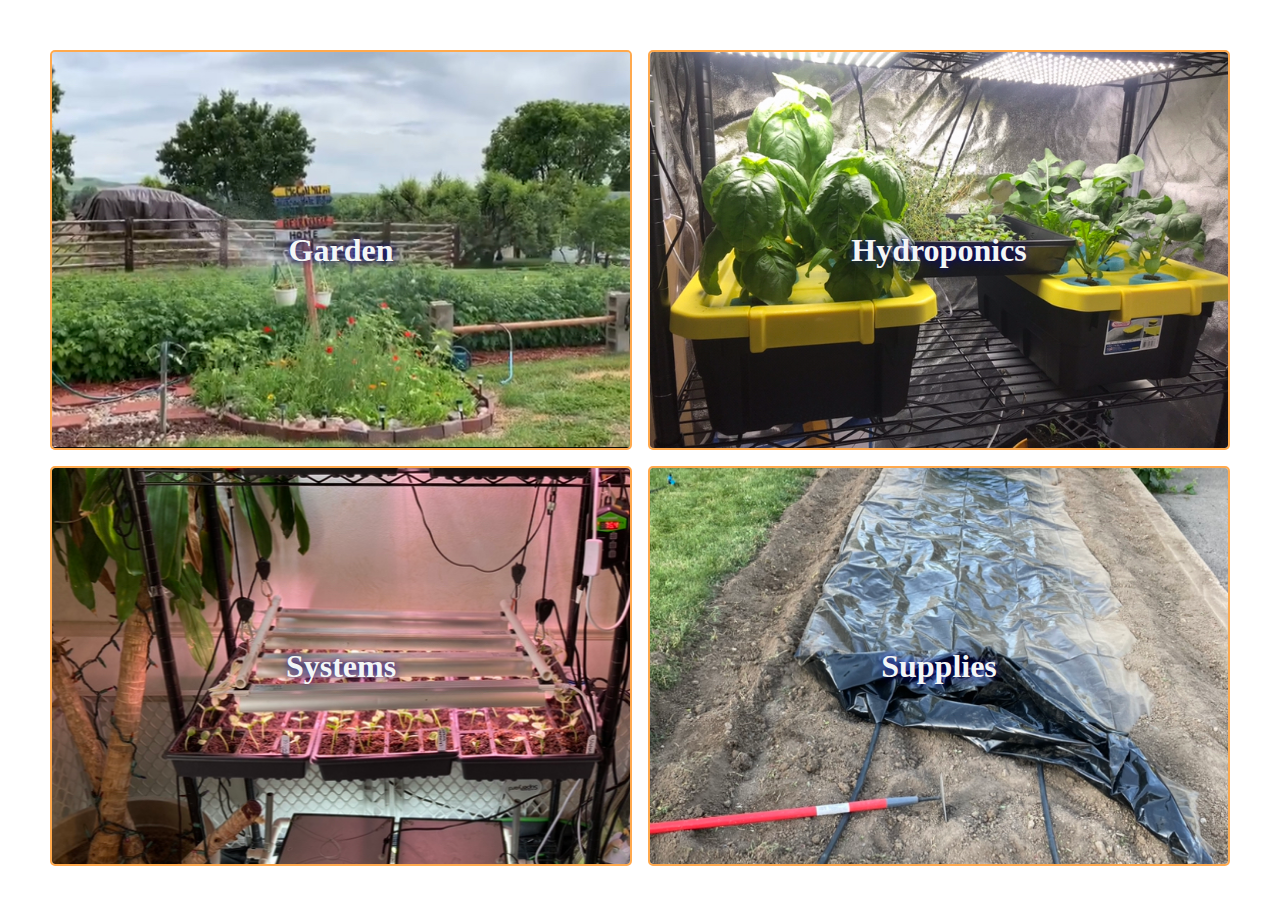
<file: Animations/index.html>
<html>
  <head>
    <meta name="viewport" content="width=device-width, initial-scale=1" />
    <link rel="stylesheet" href="styles.css" />
  </head>
  <body>
    <div class="wrapper">
      <div class="Garden">
        <img src="images/raspberry-garden.jpg" /><span>Garden</span>
        <div class="hide"><button>Learn More</button></div>
      </div>
      <div class="Hydroponics">
        <img src="images/Kratky.jpg" /><span>Hydroponics</span>
        <div class="hide"><button>Learn More</button></div>
      </div>
      <div class="Systems">
        <img src="images/seed-starter-shelf.jpg" /><span>Systems</span>
        <div class="hide"><button>Learn More</button></div>
      </div>
      <div class="Supplies">
        <img src="images/supplies.jpg" /><span>Supplies</span>
        <div class="hide"><button>Learn More</button></div>
      </div>
    </div>
  </body>
</html>
</file>
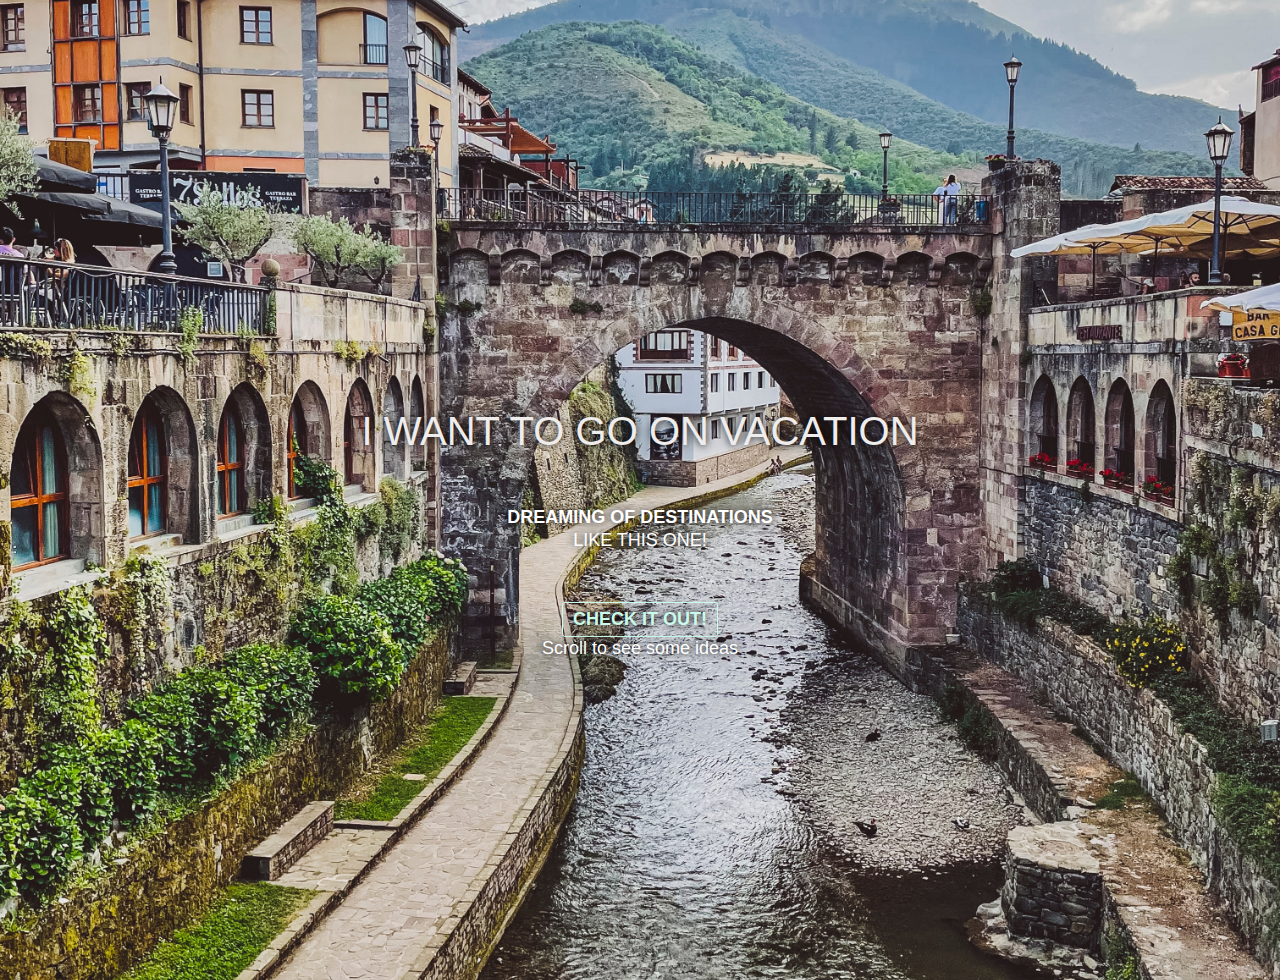
<file: Structure & Layout/index.html>
<!DOCTYPE html>
<html>
  <html lang="en"></html>
  <head>
    <meta charset="utf-8" />
    <title>I want to go on Vacation</title>
    <link rel="stylesheet" href="styles.css" />
    <meta name="viewport" content="width=device-width, initial-scale=1.0" />
    <script src="//ajax.googleapis.com/ajax/libs/jquery/1.11.1/jquery.min.js"></script>
    <script defer src="./script.js"></script>
  </head>
  <body>
    <header class="container">
      <section class="content">
        <h1>I want to go on Vacation</h1>
        <p class="sub-title">
          <strong>Dreaming of destinations</strong> <br />
          Like this one!
        </p>
        <a class="button" id="check-it-out-btn" href="#top">Check it out!</a>
        <p>Scroll to see some ideas</p>

        <!-- Some content to demonstrate viewport scrolling behavior -->
        <div id="check-it-out">
          <blockquote>
            How awesome it would be to visit a foreign country and explore
            cities, towns, and architecture! I would hit up an italian
            restaurant and order some special cuisine and marinara to boot! I
            imagine myself being that tourist to get that special picture of
            buildings and bridges surrounded by water. For selfish reasons would
            get a "selfie" of proof I was there like that famous canal in
            Venice, Italy.
          </blockquote>
          <blockquote>
            The great outdoors never gets old! Recreation is where it is at
            where camping is at the heart of it. I will treat it like an
            itinerary, arrive at campground site and set up shop and realize my
            plans! I'm going to prepare for my dinner meal of dutch oven food
            and enjoy the starlit night sky around the campfire with my family
            and friends. We have plans- Hike, bike, swim, or even catch a hidden
            waterfall! National parks, forests, or some other oasis terrain -
            Here we come!
          </blockquote>
          <blockquote>
            Now this last idea is unique for me. I would fancy excitement on
            vacation touring a vineyard operation or farming high tech
            enterprise. Food taste testing like trying out some sharp cheddar
            cheese, some decadent chocolate, or some savory drink, the
            possibilities are numerous. I love food and it fascinates me to know
            the process of where it comes from. Wether that is out in a field
            with rows of grape vines, checking out some vertical towers in a
            high tech greenhouse, or touring a production factory of how the
            magic happens to create that special product.
          </blockquote>
        </div>
      </section>
    </header>
  </body>
</html>
</file>
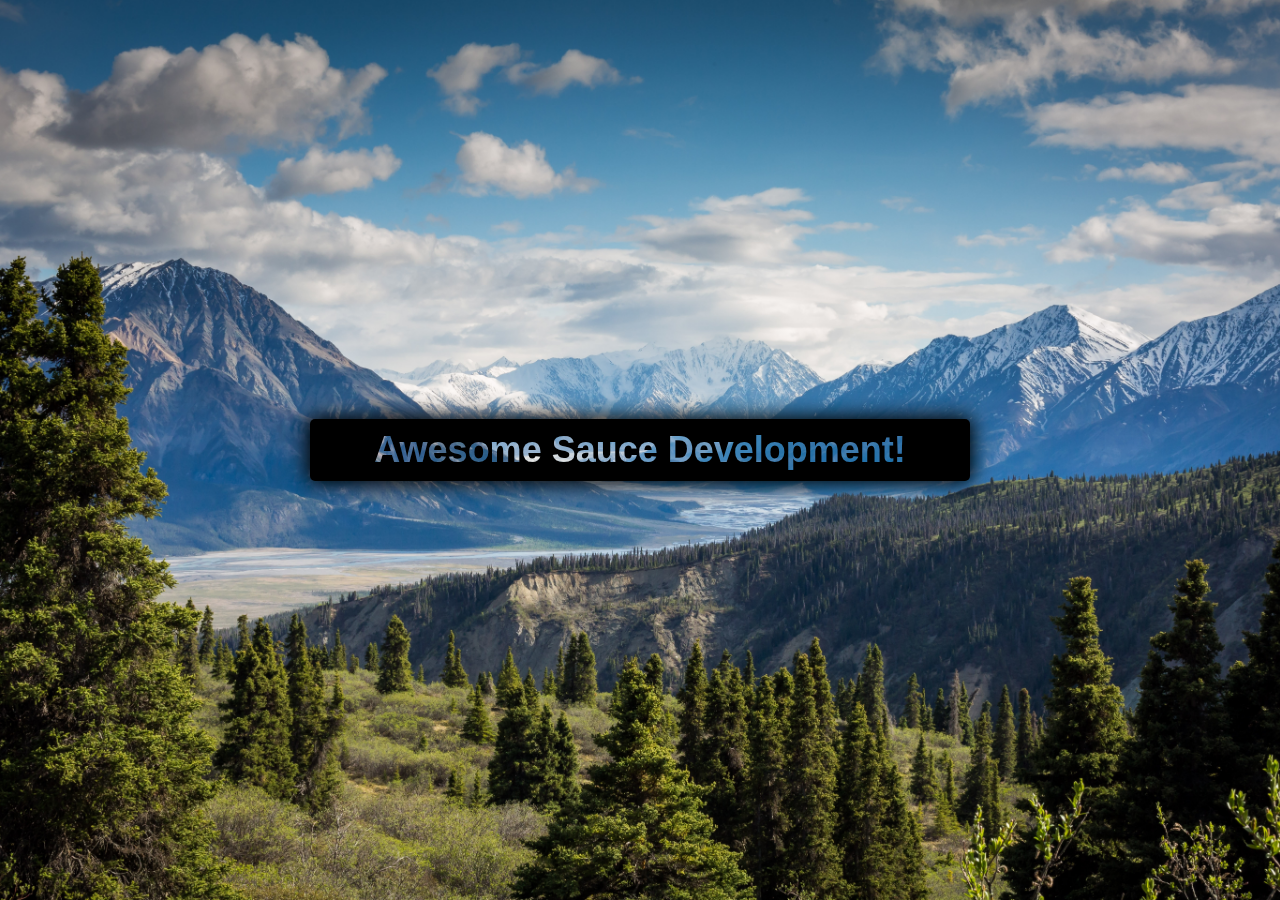
<file: Text/index.html>
<html>
  <head>
    <meta name="viewport" content="width=device-width, initial-scale=1" />
    <link rel="stylesheet" href="styles.css" />
  </head>
  <body>
    <div class="image-container">
      <div class="text">Awesome Sauce Development!</div>
    </div>
  </body>
</html>
</file>
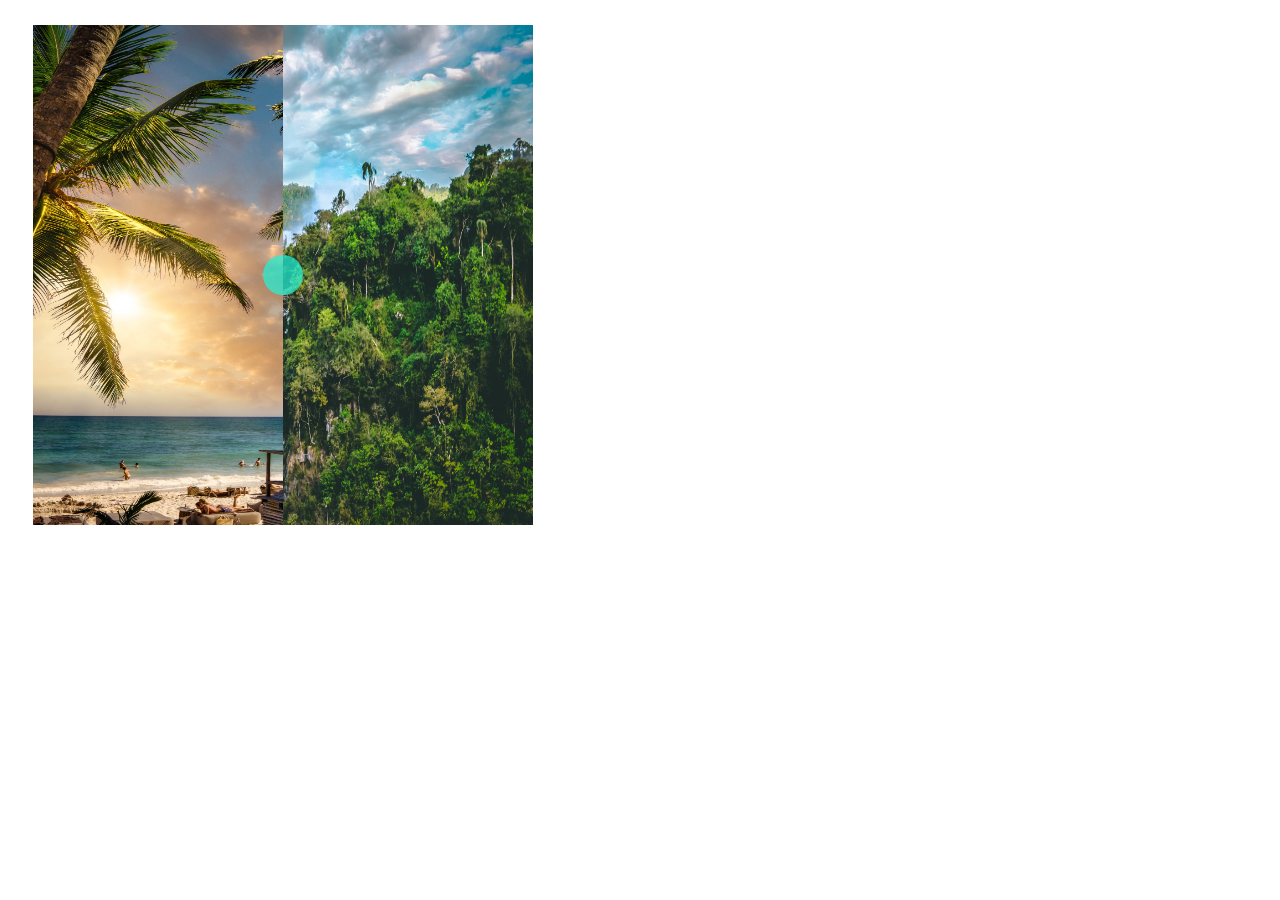
<file: User Experience/index.html>
<!DOCTYPE html>
<html>
  <head>
    <script type="text/javascript" src="script.js"></script>
    <link rel="stylesheet" href="styles.css" />
    <meta name="viewport" content="width=device-width, initial-scale=1.0" />
  </head>
  <body>
    <div class="img-comp-container">
      <div class="img-comp-img">
        <img src="images/waterfalls.jpg" width="300" height="200" />
      </div>
      <div class="img-comp-img img-comp-overlay">
        <img src="images/beach.jpg" width="300" height="200" />
      </div>
    </div>
    <script>
      /*Execute a function that will execute an image compare function for each element with the img-comp-overlay class:*/
      initComparisons();
    </script>
  </body>
</html>
</file>
<file: Animations/styles.css>
body {
  margin: 50px;
}

.wrapper {
  display: grid;
  grid-template-columns: repeat(2, 1fr);
  grid-auto-rows: 400px;
  grid-gap: 1rem;
  width: 100%;
  height: 100%;
}

* {
  box-sizing: border-box;
}

.wrapper {
  border-radius: 5px;
}

.wrapper > div {
  display: flex;
  justify-content: center;
  align-items: center;
  border: 2px solid #ffa94d;
  border-radius: 5px;
  text-align: center;
  overflow: hidden;
  color: #f3f6f6;
  text-shadow: 0 0 8px darkblue;
}

.hide {
  display: flex;
  position: absolute;
  top: 0;
  left: 0;
  width: 100%;
  height: 100%;
  background: linear-gradient(
    0deg,
    rgba(19, 116, 117, 1) 0%,
    rgba(253, 187, 45, 0) 100%
  );
  justify-content: center;
  align-items: center;
  transform: translateY(50%);
  transition: all 0.4s ease;
  opacity: 0;
}

button {
  height: 40px;
  width: 160px;
  background-color: aqua;
  border-radius: 5px;
  color: white;
  font-weight: 200;
  font-size: medium;
  text-shadow: 0 0 5px #171616;
  border: none;
}

.wrapper > div:hover > .hide {
  transform: translateY(0);
  opacity: 1;
}

.wrapper > div:hover > span {
  transform: translateY(-10dvh);
  transition: all 0.4s ease;
}

.wrapper > div > span {
  transition: all 0.4s ease;
  z-index: 1;
}

.garden {
  font-size: xx-large;
  font-weight: 700;
  position: relative;
}

.garden img {
  width: 100%;
  height: 100%;
  object-fit: cover;
  position: absolute;
  top: 0;
  left: 0;
  z-index: -1;
}

.hydroponics {
  font-size: xx-large;
  font-weight: 700;
  position: relative;
}

.hydroponics img {
  width: 100%;
  height: 100%;
  object-fit: cover;
  position: absolute;
  top: 0;
  left: 0;
  z-index: -1;
}

.systems {
  font-size: xx-large;
  font-weight: 700;
  position: relative;
}

.systems img {
  width: 100%;
  height: 100%;
  object-fit: cover;
  position: absolute;
  top: 0;
  left: 0;
  z-index: -1;
}

.supplies {
  font-size: xx-large;
  font-weight: 700;
  position: relative;
}

.supplies img {
  width: 100%;
  height: 100%;
  object-fit: cover;
  position: absolute;
  top: 0;
  left: 0;
  z-index: -1;
}
</file>
<file: Structure & Layout/styles.css>
body {
  background-image: url(images/background-photo.jpg);

  background-position: center center;

  background-repeat: no-repeat;

  background-attachment: fixed;

  background-size: cover;

  background-color: #464646;
}

@media only screen and (max-width: 767px) {
  body {
    background-image: url(./images/bacground-photo-mobile-devices.jpeg);
  }
}

html,
body,
.container {
  height: 100%;
}
html,
body,
h1,
p,
a,
div,
section {
  margin: 0;
  padding: 0;
  font-size: 100%;
  font: inherit;
}

body {
  font: 18px/23px "Cantarell", sans-serif;
  color: #ffffff;
}

h1 {
  color: #efecec;
  text-transform: uppercase;
  font-size: 40px;
  line-height: 50px;
  font-weight: 400;
  margin-top: 20px;
  text-shadow: 0 0 8px black;
}

a {
  color: #ffffff;
}

p {
  margin: 0 0 15px 0;
  text-shadow: 0 0 8px black;
}

strong {
  font-weight: 700;
}

blockquote {
  display: block;
  max-width: 480px;
  margin: 15px auto;
  padding: 15px;
  background-color: rgba(0, 0, 0, 0.519);
  color: #e1e1e1;
  font-family: "Kotta One", serif;
  font-size: 22px;
  line-height: 28px;
}

.inner {
  position: relative;
  margin: 0 auto;
  text-align: center;
}

.container {
  display: table;
  padding-top: 80px;
  width: 100%;
}

.content {
  display: table-cell;
  vertical-align: middle;
  text-align: center;
}

.sub-title {
  margin: 50px auto;
  font-size: 18px;
  line-height: 23px;
  text-transform: uppercase;
}

.button {
  display: inline-block;
  padding: 6px 10px;
  color: #cafaea;
  border: 1px solid #cafaea;
  border-radius: 3px;
  font-weight: bolder;
  line-height: normal;
  text-decoration: none;
  text-align: center;
  text-transform: uppercase;
  text-shadow: 0 0 8px black;
}

#check-it-out {
  display: none;
}

.shown {
  display: block;
}

@media only screen and (max-width: 340px) {
  .container {
    position: relative;
    display: block;
    float: left;
    margin: 0 auto;
    padding: 80px 0 0 0;
  }

  #check-it-out {
    float: left;
    margin-right: 10px;
  }

  body h1 {
    font-size: 18px;
    line-height: 23px;
  }

  .content,
  blockquote {
    display: inline;
    margin: 0 auto;
    padding-top: 80px;
    vertical-align: baseline;
  }

  blockquote {
    width: 150px;
    margin: 15px auto;
    font-size: 16px;
    line-height: 21px;
    background-color: transparent;
  }

  .sub-title {
    font-size: 14px;
    line-height: 21px;
  }

  .button,
  p {
    max-width: 150px;
    margin: 0 auto;
    font-size: 15px;
    line-height: 20px;
    text-shadow: 0 0 8px black;
  }

  html,
  body,
  .container {
    height: auto;
  }
}
</file>
<file: Text/styles.css>
body {
  margin: 0;
  padding: 0;
}

.image-container {
  width: 100%;
  height: 100%;
  display: flex;
  justify-content: center;
  align-items: center;
  background: url(images/mountainscape.jpg) no-repeat center center fixed;
  -webkit-background-size: cover;
  -moz-background-size: cover;
  -o-background-size: cover;
  background-size: cover;
  font-family: Arial, Helvetica, sans-serif;
}
.text {
  background-color: rgb(0, 0, 0);
  color: white;
  font-size: 4vh;
  font-weight: bold;
  margin: 0 auto;
  padding: 10px;
  width: 50%;
  text-align: center;
  position: absolute;
  top: 50%;
  left: 50%;
  transform: translate(-50%, -50%);
  mix-blend-mode: multiply;
  box-shadow: 0 0 20px 3px black;
  border-radius: 5px;
}
</file>
<file: User Experience/styles.css>
* {
  box-sizing: border-box;
  width: 500px;
  height: 500px;
}

.img-comp-container {
  position: relative;
  height: 500px; /*should be the same height as the images*/
  margin: 25px;
}

.img-comp-img {
  position: absolute;
  width: auto;
  height: auto;
  overflow: hidden;
}

.img-comp-img img {
  display: block;
}

.img-comp-slider {
  position: absolute;
  z-index: 9;
  cursor: ew-resize;
  /*set the appearance of the slider:*/
  width: 40px;
  height: 40px;
  background-color: #21f3d7;
  opacity: 0.7;
  border-radius: 50%;
}
</file>
